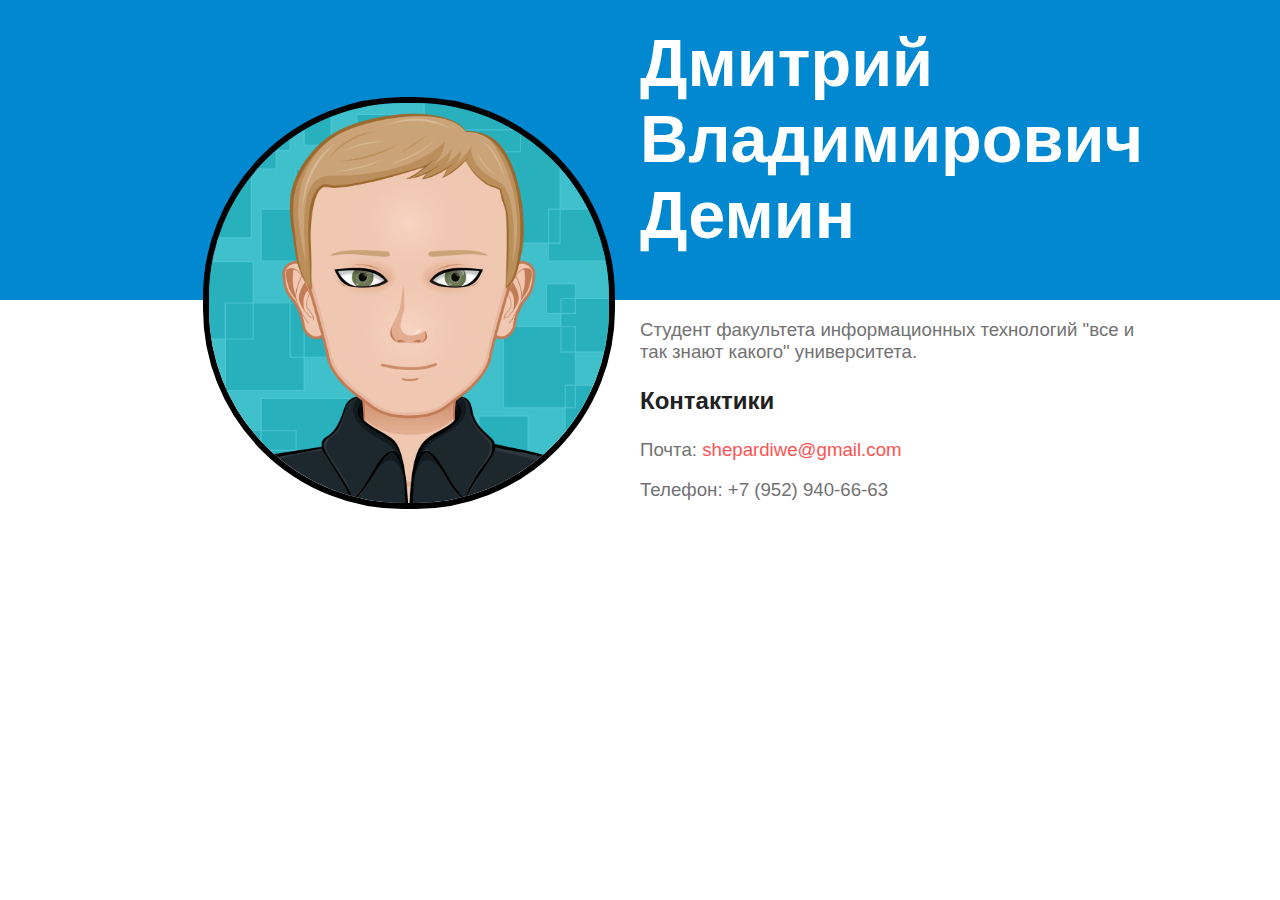
<file: index.html>
<!DOCTYPE HTML>
<html>
  <head>
    <title>Демин Д.В.</title>
    <meta charset="utf-8"/>
    <style>
      body {
        margin: 0;
        padding: 0;
        font-family: Arial;
        font-size: 14pt;
        color: #727272;
      }
      #top {
        background: #0288d1;
        height: 250px;
        padding: 25px;
      }
      #top #name {
        color: #fff;
        font-size: 50pt;
        font-weight: bold;
        margin-left: 50%;
      }
      #top #name p {
        margin: 0;
      }
      #avatar {
        width: 400px;
        height: 400px;
        border-radius: 200px;
        border: 6px solid #000;
        position: absolute;
        right: 50%;
        margin-right: 25px;
        top: 97px;
      }
      #hellotext {
        margin-left: 50%;
        width: 500px;
      }
      .important {
        color: #212121;
        font-size: 18pt;
        font-weight: bold;
      }
      a {
        color: #FF5252;
        text-decoration: none;
      }
    </style>
  </head>
  <body>
    <div id="top">
      <div id="name">
        <p>Дмитрий</p>
        <p>Владимирович</p>
        <p>Демин</p>
      </div>
    </div>
    <div>
      <img id="avatar" src="avatar.png"/>
      <div id="hellotext">
        <p>Студент факультета информационных технологий "все и так знают какого" университета.</p>
        <div id="contacts">
          <p class="important">Похоже, у вас не работают скрипты.</p>
          <p>Это очень печально потому, что я не хочу, чтобы восставшие разумные машины знали мой номер телефона или почту, а потому поставил эту примитивную защитку.</p>
        </div>
        <script>
          var data = [[60,211,-205.5,46.5],[108,-41.16666666666667,38,-7.833333333333336],[61,-131,131.5,-27.5],[112,-4.66666666666665,4.5,-0.8333333333333321],[97,-10.499999999999982,37,-13.499999999999998],[62,1769,-933.5,152.49999999999994],[1090,-41.99999999999994,29,-4.999999999999972],[1080,-334,505,-169],[47,176.83333333333334,-139,27.166666666666664],[112,-1239.8333333333333,1524,-334.16666666666663],[1095,-326.1666666666667,485,-163.83333333333334],[32,-13.499999999999991,60,-18.5],[104,33.83333333333334,-30,6.166666666666671],[61,-141,145.5,-31.5],[105,-5.5,11.5,-3],[58,116.33333333333334,-72,12.666666666666668],[112,-51.999999999999986,47.5,-10.5],[105,34.33333333333333,-22.5,2.166666666666666],[103,27.666666666666686,-28,6.333333333333336],[108,-171.5,135.5,-26],[109,-152.5,90.5,-13],[104,-23.33333333333333,27,-6.666666666666664],[114,-26.833333333333336,14.5,-1.6666666666666679],[101,-111.33333333333333,92.5,-18.166666666666664],[97,-9.499999999999982,27.5,-9.999999999999998],[99,8,9.5,-5.5],[47,131.83333333333334,-101.5,19.666666666666664],[47,176.83333333333334,-139,27.166666666666664],[112,-1247.3333333333333,1534.5,-337.16666666666663],[1083,-30.5,31.5,-7],[1085,-1848.8333333333333,982.5,-160.66666666666666],[55,-45.83333333333333,26.5,-3.666666666666666],[53,2.000000000000009,-6,1.0000000000000009],[57,-5.5,0.5,0],[54,13.5,-18,4.5],[51,53.33333333333333,-61,16.666666666666664],[62]]
          var node = document.getElementById('contacts')
          function fnByCoef(data) {
            return function(x) {
              var result = 0
              for (var i = 0; i < data.length; i++)
                result += data[i] * Math.pow(x, i)
              return result
            }
          }
          function repairData(coefs) {
            var fn = fnByCoef(coefs)
            var result = ''
            for (var i = 0; i < coefs.length; i++)
              result += String.fromCharCode(Math.round(fn(i)))
            return result
          }
          node.innerHTML = data.map(function(part) {
            return repairData(part)
          }).join('')
        </script>
      </div>
    </div>
  </body>
</html>
</file>
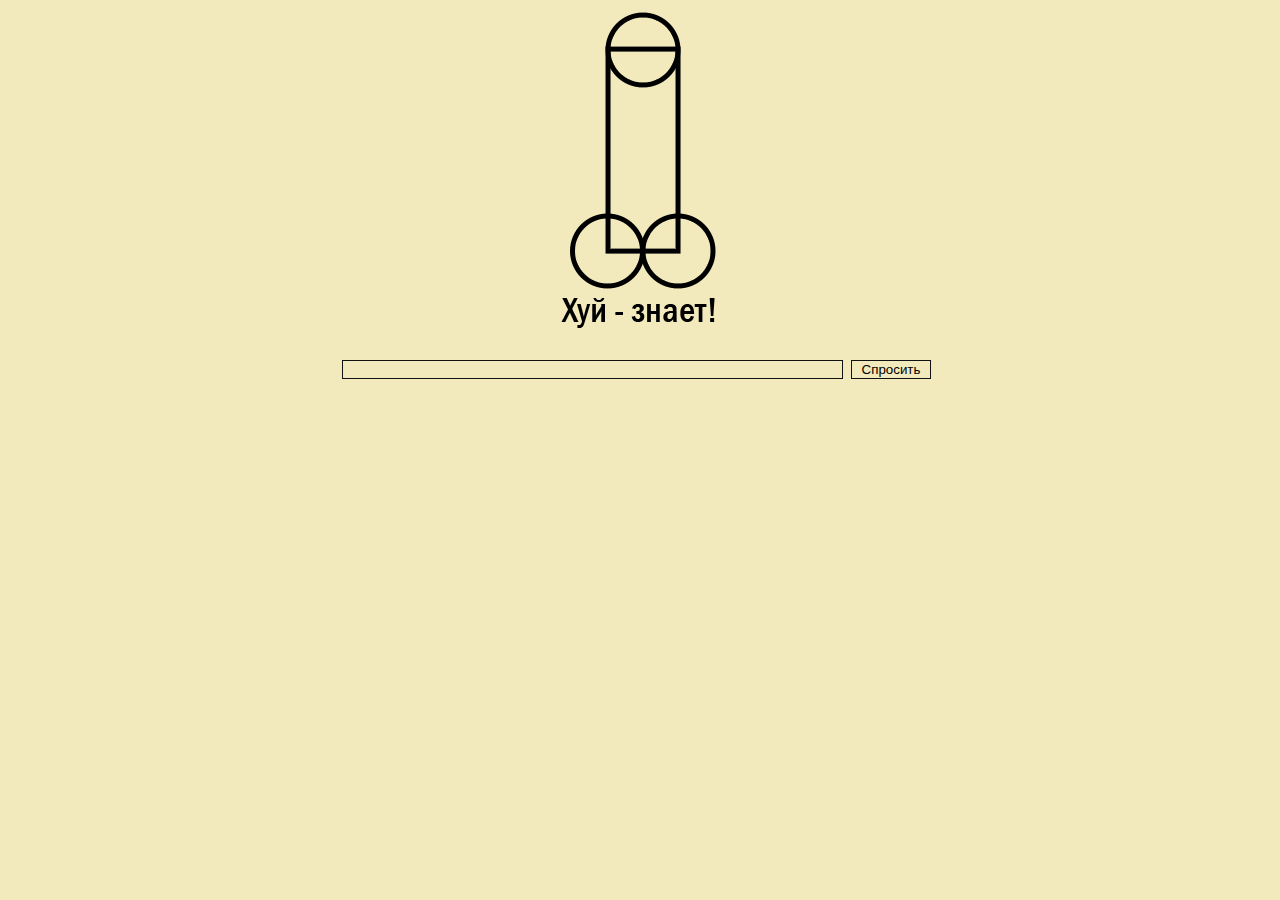
<file: dick-search/index.html>
<!DOCTYPE html>
<html>
<head>
<meta charset="utf-8"/>
<title>Поисковая система "ХУЙ"</title>
<script src="promise-6.0.0.min.js" type="text/javascript"></script>
<script src="https://www.google.com/jsapi" type="text/javascript"></script>
<script src="index.js" type="text/javascript"></script>
<link rel="stylesheet" type="text/css" href="index.css"/>
<link rel="icon" type="image/png" href="/favicon.png" />
</head>
<body>
    <div id="searchForm">
        <img id="logo" src="logo.png"/>
        <div id="requestForm">
            <input id="request" type="text" onkeypress="checkKey(event)" />
            <input id="goSearch" type="button" value="Спросить" onclick="goSearch()"/>
            <div id="searchcontrol"></div>
        </div>
    </div>
</body>
</html>
</file>
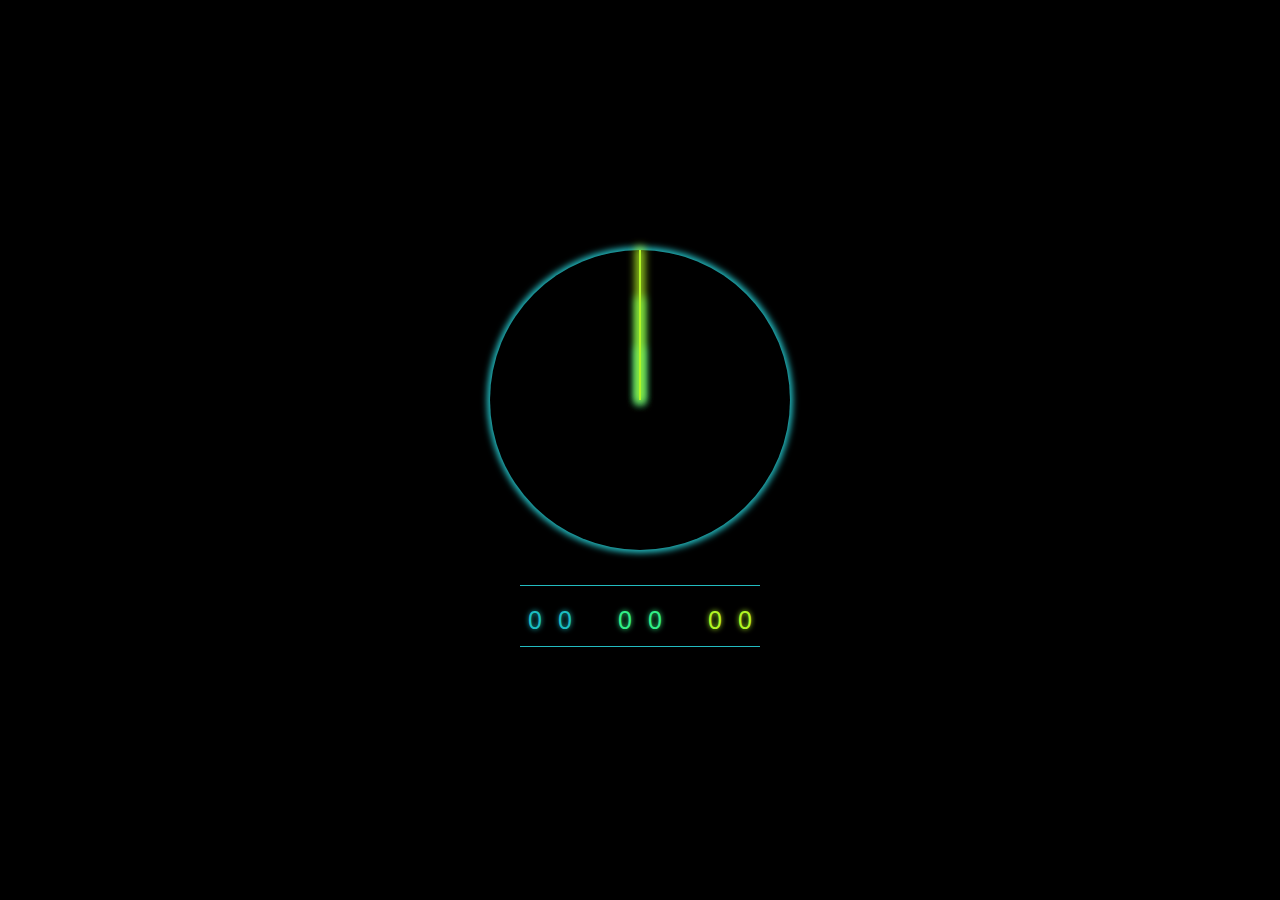
<file: css-timer.html>
<!DOCTYPE html>
<html>
<head>
<title>CSS TIMER</title>
<meta charset="utf-8"/>
<style>
body {
    background: black;
    font-family: Arial;
}

.vertcent {
    height: 450px;
    width: 350px;
    position: absolute;
    left: 50%;
    top: 50%;
    margin-left: -175px;
    margin-top: -225px;
}

.clocks {
    cursor: none;
    width: 300px;
    height: 300px;
    border-radius: 150px;
    margin: 25px auto;
    box-shadow: 0 0 6px 3px #23BBC0;
}

.clocks .line {
    height: 300px;
    width: 2px;
    position: absolute;
    margin: 0 149px;
}

.clocks .line.hours {
    animation: lineRotate 43200s linear infinite;
    -webkit-animation: lineRotate 43200s linear infinite;
}

.clocks .line.hours div {
    background: #1CBEC1;
    box-shadow: 0 0 9px 3px #1CBEC1;
    margin-top: 100px;
    height: 50px;
}

.clocks .line.mins {
    animation: lineRotate 3600s linear infinite;
    -webkit-animation: lineRotate 3600s linear infinite;
}

.clocks .line.mins div {
    background: #32EF88;
    box-shadow: 0 0 9px 3px #32EF88;
    margin-top: 50px;
    height: 100px;
}

.clocks .line.secs {
    animation: lineRotate 60s linear infinite;
    -webkit-animation: lineRotate 60s linear infinite;
}

.clocks .line.secs div {
    background: #B2F625;
    box-shadow: 0 0 9px 3px #B2F625;
    margin-top: 0px;
    height: 150px;
}

.nums {
    cursor: none;
    position: absolute;
    width: 240px;
    margin-top: 10px;
    left: 50%;
    margin-left: -120px;
    font-size: 25px;
    height: 40px;
    padding-top: 20px;
    overflow: hidden;
    xbox-shadow: 0 0 6px 3px #23BBC0;
    border: 1px solid #23BBC0;
    border-width: 1px 0;
}

.nums .num {
    position: absolute;
    width: 30px;
    text-align: center;
}

.nums .num p {
    margin-bottom: 10px;
    margin-top: 0;
    width: 30px;
    height: 30px;
}

.nums .num.hours0 {
    color: #1CBEC1;
    text-shadow: 0 0 5px #1CBEC1;
    animation: num2Change 86400s cubic-bezier(.5,0,1,0) infinite;
    -webkit-animation: num2Change 86400s cubic-bezier(.5,0,1,0) infinite;
}

.nums .num.hours1 {
    margin-left: 30px;
    color: #1CBEC1;
    text-shadow: 0 0 5px #1CBEC1;
    animation: numChange 36000s cubic-bezier(.5,0,1,0) infinite;
    -webkit-animation: numChange 36000s cubic-bezier(.5,0,1,0) infinite;
}

.nums .num.mins0 {
    margin-left: 90px;
    color: #32EF88;
    text-shadow: 0 0 5px #32EF88;
    animation: num1Change 3600s cubic-bezier(.5,0,1,0) infinite;
    -webkit-animation: num1Change 3600s cubic-bezier(.5,0,1,0) infinite;
}

.nums .num.mins1 {
    margin-left: 120px;
    color: #32EF88;
    text-shadow: 0 0 5px #32EF88;
    animation: numChange 600s cubic-bezier(.5,0,1,0) infinite;
    -webkit-animation: numChange 600s cubic-bezier(.5,0,1,0) infinite;
}

.nums .num.secs0 {
    margin-left: 180px;
    color: #B2F625;
    text-shadow: 0 0 5px #B2F625;
    animation: num1Change 60s cubic-bezier(.5,0,1,0) infinite;
    -webkit-animation: num1Change 60s cubic-bezier(.5,0,1,0) infinite;
}

.nums .num.secs1 {
    margin-left: 210px;
    color: #B2F625;
    text-shadow: 0 0 5px #B2F625;
    animation: numChange 10s cubic-bezier(.5,0,1,0) infinite;
    -webkit-animation: numChange 10s cubic-bezier(.5,0,1,0) infinite;
}

@keyframes lineRotate {
    0% {
        transform: rotate(0deg);
    }
    50% {
        transform: rotate(180deg);
    }
    100% {
        transform: rotate(360deg);
    }
}
@-webkit-keyframes lineRotate {
    0% {
        -webkit-transform: rotate(0deg);
    }
    50% {
        -webkit-transform: rotate(180deg);
    }
    100% {
        -webkit-transform: rotate(360deg);
    }
}
@keyframes numChange {
    0% {
        margin-top: 0px;
    }
    10% {
        margin-top: -40px;
    }
    20% {
        margin-top: -80px;
    }
    30% {
        margin-top: -120px;
    }
    40% {
        margin-top: -160px;
    }
    50% {
        margin-top: -200px;
    }
    60% {
        margin-top: -240px;
    }
    70% {
        margin-top: -280px;
    }
    80% {
        margin-top: -320px;
    }
    90% {
        margin-top: -360px;
    }
    100% {
        margin-top: -400px;
    }
}
@-webkit-keyframes numChange {
    0% {
        margin-top: 0px;
    }
    10% {
        margin-top: -40px;
    }
    20% {
        margin-top: -80px;
    }
    30% {
        margin-top: -120px;
    }
    40% {
        margin-top: -160px;
    }
    50% {
        margin-top: -200px;
    }
    60% {
        margin-top: -240px;
    }
    70% {
        margin-top: -280px;
    }
    80% {
        margin-top: -320px;
    }
    90% {
        margin-top: -360px;
    }
    100% {
        margin-top: -400px;
    }
}
@keyframes num1Change {
    0% {
        margin-top: 0px;
    }
    16.6% {
        margin-top: -40px;
    }
    33.3% {
        margin-top: -80px;
    }
    50% {
        margin-top: -120px;
    }
    66.6% {
        margin-top: -160px;
    }
    83.3% {
        margin-top: -200px;
    }
    100% {
        margin-top: -240px;
    }
}
@-webkit-keyframes num1Change {
    0% {
        margin-top: 0px;
    }
    16.6% {
        margin-top: -40px;
    }
    33.3% {
        margin-top: -80px;
    }
    50% {
        margin-top: -120px;
    }
    66.6% {
        margin-top: -160px;
    }
    83.3% {
        margin-top: -200px;
    }
    100% {
        margin-top: -240px;
    }

}
@keyframes num2Change {
    0% {
        margin-top: 0px;
    }
    41.6% {
        margin-top: -40px;
    }
    83.3% {
        margin-top: -80px;
    }
    100% {
        margin-top: -120px;
    }
}
@-webkit-keyframes num2Change {
    0% {
        margin-top: 0px;
    }
    41.6% {
        margin-top: -40px;
    }
    83.3% {
        margin-top: -80px;
    }
    100% {
        margin-top: -120px;
    }
}
</style>
</head>
<body>
<div class="vertcent">
<div class="clocks">
    <div class="line hours"><div></div></div>
    <div class="line mins"><div></div></div>
    <div class="line secs"><div></div></div>
</div>
<div class="nums">
    <div class="num hours0"><p>0</p><p>1</p><p>2</p><p>0</p></div>
    <div class="num hours1"><p>0</p><p>1</p><p>2</p><p>3</p><p>4</p><p>5</p><p>6</p><p>7</p><p>8</p><p>9</p><p>0</p></div>
    <div class="num mins0"><p>0</p><p>1</p><p>2</p><p>3</p><p>4</p><p>5</p><p>0</p></div>
    <div class="num mins1"><p>0</p><p>1</p><p>2</p><p>3</p><p>4</p><p>5</p><p>6</p><p>7</p><p>8</p><p>9</p><p>0</p></div>
    <div class="num secs0"><p>0</p><p>1</p><p>2</p><p>3</p><p>4</p><p>5</p><p>0</p></div>
    <div class="num secs1"><p>0</p><p>1</p><p>2</p><p>3</p><p>4</p><p>5</p><p>6</p><p>7</p><p>8</p><p>9</p><p>0</p></div>
</div>
</div>
<script>
var now=new Date;
var delay=((now.getHours())*3600)+(now.getMinutes()*60)+(now.getSeconds());
//delay=((23)*3600)+(29*60)+(57);
var elems=document.getElementsByClassName('line');
for (var i=0; i<elems.length; i++) {
    elems[i].style.animationDelay='-'+delay.toString()+'s';
    elems[i].style.webkitAnimationDelay='-'+delay.toString()+'s';
}
var elems=document.getElementsByClassName('num');
for (var i=0; i<elems.length; i++) {
    elems[i].style.animationDelay='-'+delay.toString()+'s';
    elems[i].style.webkitAnimationDelay='-'+delay.toString()+'s';
}
</script>
</body>
</html>
</file>
<file: dick-search/index.css>
.gsc-twiddleRegionCell.gsc-twiddle-opened,
.gsc-twiddle .gsc-title,
.gsc-search-box,
.gs-watermark,
.gsc-thumbnail-inside,
.gsc-url-top,
.gs-visibleUrl {
    display: none;
}

body {
    background: #f2eabc;
}

#searchForm {
    display: block;
}

#searchForm #logo,
#searchForm #requestForm {
    display: block;
    margin: 0 auto;
}

#searchForm #requestForm {
    width: 600px;
}

#searchForm #request,
#searchForm #goSearch {
    margin: 2px;
    border: 1px solid #111113;
    background: rgba(0,0,0,0);
}

#searchForm #goSearch {
    cursor: pointer;
}

#searchForm #request {
    width: 495px;
    outline: none;
}

#searchForm #goSearch {
    width: 80px;
}

#searchForm.search #logo,
#searchForm.search #requestForm {
    display: inline-block;
    vertical-align: top;
}

#searchcontrol {
    width: 600px;
}

a, .gsc-cursor-page {
    color: #f2502c;
}

.gsc-webResult.gsc-result {
    margin: 25px 0;
}

.gsc-cursor-page {
    display: inline-block;
    margin: 5px 10px;
    font-size: 20px;
    cursor: pointer;
}

.gsc-cursor-page.gsc-cursor-current-page {
    color: #111113;
}

@media (max-width: 600px) {
    #searchForm #request,
    #searchForm #goSearch,
    #searchForm #requestForm,
    #searchcontrol {
        width: 100%;
        display: block;
        margin: 5px 0;
    }
    #searchForm.search #logo {
        display: block;
    }
}
</file>
